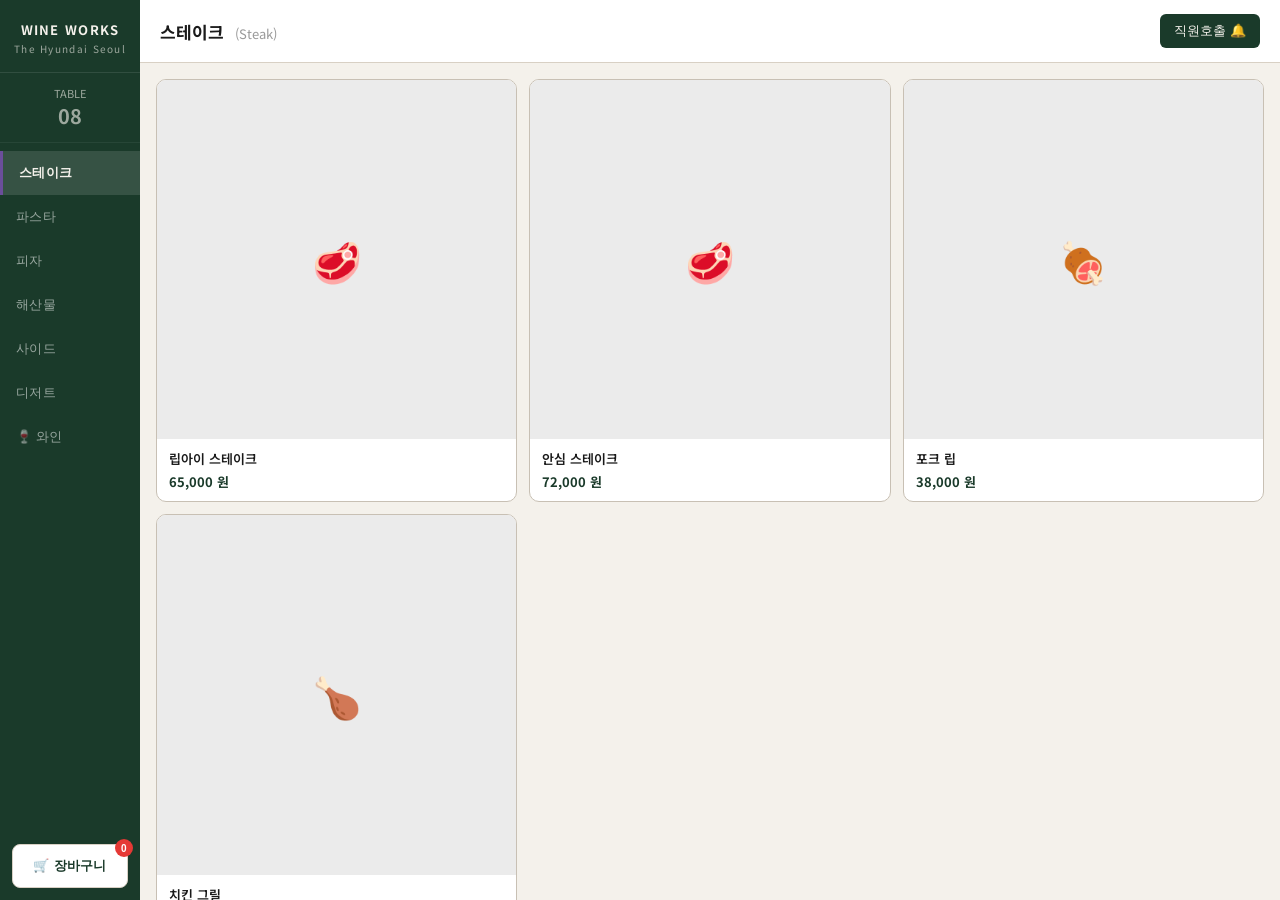
<file: public/index.html>
<!DOCTYPE html>
<html lang="ko">
<head>
  <meta charset="UTF-8">
  <meta name="viewport" content="width=device-width, initial-scale=1.0">
  <title>Wine Works</title>
  <link rel="preconnect" href="https://fonts.googleapis.com">
  <link href="https://fonts.googleapis.com/css2?family=Noto+Sans+KR:wght@400;500;600;700&display=swap" rel="stylesheet">
  <link rel="stylesheet" href="style.css">
</head>
<body>
<div class="app">

  <!-- 사이드바 -->
  <aside class="sidebar">
    <div class="sidebar-logo">WINE WORKS <span>The Hyundai Seoul</span></div>
    <div class="sidebar-table">TABLE <strong>08</strong></div>
    <nav class="category-list" id="categoryList">
      <button class="category-item active" onclick="showCategory('스테이크', this)">스테이크</button>
      <button class="category-item" onclick="showCategory('파스타', this)">파스타</button>
      <button class="category-item" onclick="showCategory('피자', this)">피자</button>
      <button class="category-item" onclick="showCategory('해산물', this)">해산물</button>
      <button class="category-item" onclick="showCategory('사이드', this)">사이드</button>
      <button class="category-item" onclick="showCategory('디저트', this)">디저트</button>
      <button class="category-item" onclick="showCategory('와인', this)">🍷 와인</button>
    </nav>
    <button class="sidebar-cart-btn" onclick="showCart()">
      🛒 장바구니
      <span class="cart-count" id="cartCount">0</span>
    </button>
  </aside>

  <!-- 메인 -->
  <div class="main">

    <!-- 메뉴 화면 -->
    <div id="menuScreen">
      <div class="top-bar">
        <div class="top-bar-title" id="categoryTitle">스테이크 <span>(Steak)</span></div>
        <div class="top-bar-actions">
          <button class="btn-staff">직원호출 🔔</button>
        </div>
      </div>
      <div class="menu-area">
        <div class="menu-grid" id="menuGrid"></div>
      </div>
    </div>

    <!-- 장바구니 화면 -->
    <div class="cart-screen" id="cartScreen">
      <div class="cart-header">
        <button class="btn-back" onclick="showMenu()">←</button>
        <h2>장바구니</h2>
      </div>
      <div class="cart-items" id="cartItems"></div>
      <div class="wine-recommend-section">
        <h3>🍷 이 음식들과 잘 어울리는 와인</h3>
        <div id="wineRecommendArea">
          <div class="wine-loading">
            <div class="dots"><span></span><span></span><span></span></div>
          </div>
        </div>
      </div>
      <div class="cart-footer">
        <div class="cart-total">
          <span>합계</span>
          <span id="cartTotal">0 원</span>
        </div>
        <button class="btn-order">주문하기</button>
      </div>
    </div>

  </div>
</div>

<script src="config.js"></script>
<script src="app.js"></script>
</body>
</html>
</file>
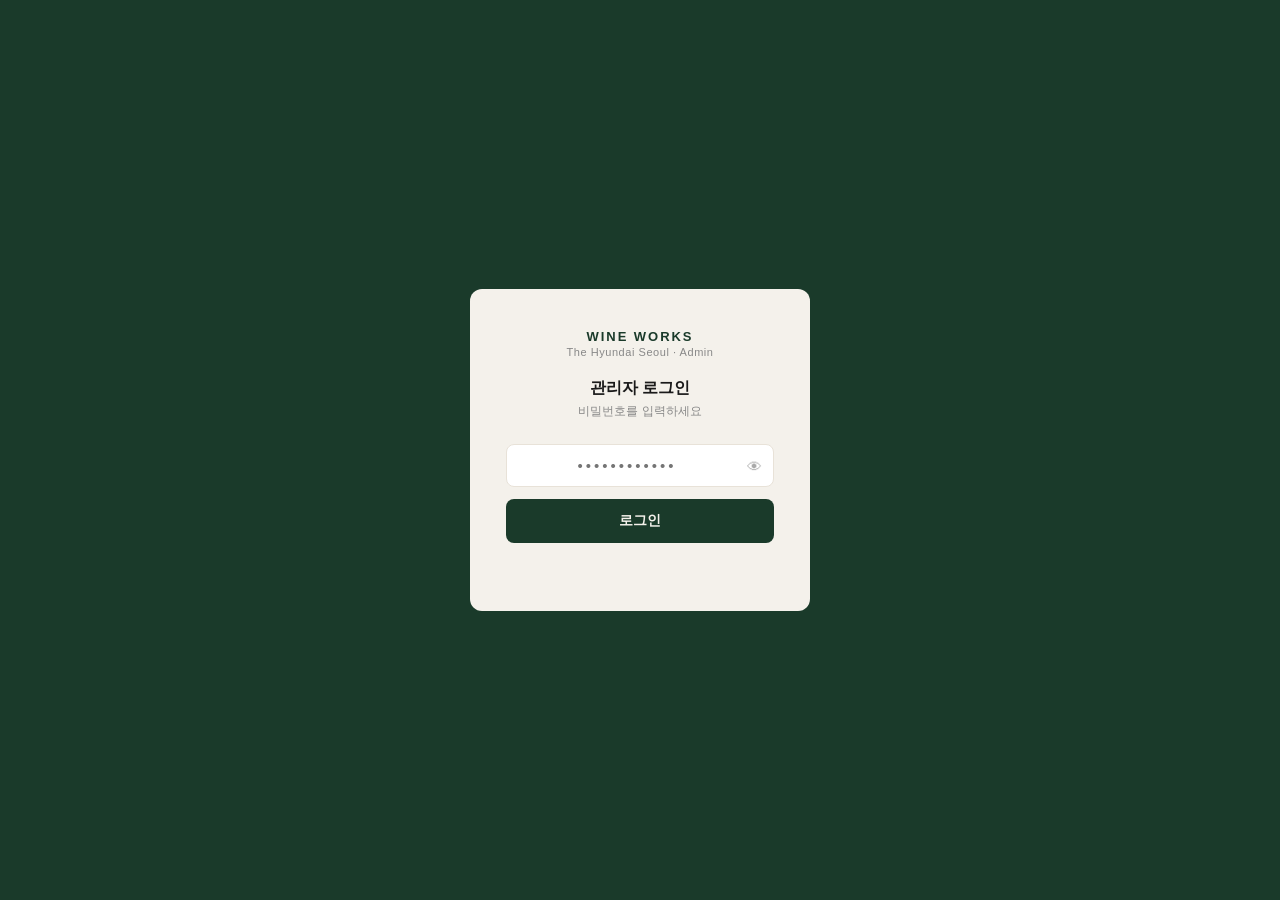
<file: public/admin.html>
<!DOCTYPE html>
<html lang="ko">
<head>
  <meta charset="UTF-8">
  <meta name="viewport" content="width=device-width, initial-scale=1.0">
  <title>Wine Works Admin</title>
  <link rel="stylesheet" href="admin.css">
</head>
<body>

<!-- ── 로그인 화면 ── -->
<div class="login-screen" id="loginScreen">
  <div class="login-box">
    <div class="login-logo">WINE WORKS <span>The Hyundai Seoul · Admin</span></div>
    <p class="login-title">관리자 로그인</p>
    <p class="login-subtitle">비밀번호를 입력하세요</p>
    <div class="pw-wrap">
      <input type="password" id="pwInput" placeholder="••••••••••••" autocomplete="current-password" />
      <button type="button" id="pwToggle" onclick="togglePw()">👁</button>
    </div>
    <button class="btn-login" onclick="doLogin()">로그인</button>
    <div class="login-error" id="loginError"></div>
  </div>
</div>

<!-- ── 어드민 앱 ── -->
<div class="admin-app" id="adminApp">

  <!-- 헤더 -->
  <header class="admin-header">
    <div>
      <span class="admin-header-logo">WINE WORKS<span>관리자 페이지</span></span>
    </div>
    <div style="display:flex; align-items:center; gap:10px;">
      <span class="admin-badge">ADMIN</span>
      <button class="btn-logout" onclick="doLogout()">로그아웃</button>
    </div>
  </header>

  <!-- 탭 네비게이션 -->
  <nav class="admin-tabs">
    <button class="tab-btn active" onclick="switchTab('wines')">🍷 와인 관리</button>
    <button class="tab-btn" onclick="switchTab('foods')">🍽️ 음식 관리</button>
    <button class="tab-btn" onclick="switchTab('logs')">📋 추천 이력</button>
    <button class="tab-btn" onclick="switchTab('feedbacks')">⭐ 피드백 현황</button>
  </nav>

  <!-- 컨텐츠 -->
  <main class="admin-content">

    <!-- ① 와인 관리 -->
    <section class="tab-panel active" id="panel-wines">
      <div class="section-header">
        <h2 class="section-title">와인 관리 <span id="wineCount"></span></h2>
        <button class="btn-primary" onclick="openWineModal(null)">+ 와인 추가</button>
      </div>
      <div class="filter-bar">
        <button class="filter-btn active" onclick="filterWines('all', this)">전체</button>
        <button class="filter-btn" onclick="filterWines('Bubble', this)">Bubble</button>
        <button class="filter-btn" onclick="filterWines('White', this)">White</button>
        <button class="filter-btn" onclick="filterWines('Red', this)">Red</button>
        <button class="filter-btn" onclick="filterWines('Sweet', this)">Sweet</button>
        <button class="filter-btn" onclick="filterWines('Non-Alcoholic', this)">Non-Alcoholic</button>
      </div>
      <div class="table-wrap">
        <table>
          <thead>
            <tr>
              <th>ID</th>
              <th>이름</th>
              <th>타입</th>
              <th>산지</th>
              <th>품종</th>
              <th>잔 가격</th>
              <th>보틀 가격</th>
              <th>판매</th>
              <th>관리</th>
            </tr>
          </thead>
          <tbody id="wineTableBody">
            <tr><td colspan="9"><div class="spinner-wrap"><div class="spinner"></div></div></td></tr>
          </tbody>
        </table>
      </div>
    </section>

    <!-- ② 음식 관리 -->
    <section class="tab-panel" id="panel-foods">
      <div class="section-header">
        <h2 class="section-title">음식 관리 <span id="foodCount"></span></h2>
        <button class="btn-primary" onclick="openFoodModal(null)">+ 음식 추가</button>
      </div>
      <div class="table-wrap">
        <table>
          <thead>
            <tr>
              <th>ID</th>
              <th>이름</th>
              <th>카테고리</th>
              <th>판매</th>
              <th>관리</th>
            </tr>
          </thead>
          <tbody id="foodTableBody">
            <tr><td colspan="5"><div class="spinner-wrap"><div class="spinner"></div></div></td></tr>
          </tbody>
        </table>
      </div>
    </section>

    <!-- ③ 추천 이력 -->
    <section class="tab-panel" id="panel-logs">
      <div class="section-header">
        <h2 class="section-title">추천 이력 <span id="logCount"></span></h2>
      </div>
      <div class="detail-layout">
        <div>
          <div class="log-list" id="logList">
            <div class="spinner-wrap"><div class="spinner"></div></div>
          </div>
        </div>
        <div id="logDetailWrap">
          <div class="empty-state">
            <div class="icon">👆</div>
            <p>왼쪽에서 세션을 선택하면<br>피드백을 입력할 수 있어요</p>
          </div>
        </div>
      </div>
    </section>

    <!-- ④ 피드백 현황 -->
    <section class="tab-panel" id="panel-feedbacks">
      <div class="section-header">
        <h2 class="section-title">피드백 현황</h2>
      </div>
      <div id="summaryGrid" class="summary-grid">
        <div class="spinner-wrap" style="grid-column:1/-1"><div class="spinner"></div></div>
      </div>
      <h3 style="font-size:15px; font-weight:700; margin-bottom:12px; color:#1A1A1A;">전체 피드백 목록</h3>
      <div class="table-wrap">
        <table>
          <thead>
            <tr>
              <th>날짜</th>
              <th>음식 조합</th>
              <th>와인</th>
              <th>점수</th>
              <th>코멘트</th>
            </tr>
          </thead>
          <tbody id="feedbackTableBody">
            <tr><td colspan="5"><div class="spinner-wrap"><div class="spinner"></div></div></td></tr>
          </tbody>
        </table>
      </div>
    </section>

  </main>
</div>

<!-- ── 와인 모달 ── -->
<div class="modal-overlay" id="wineModal">
  <div class="modal">
    <h3 class="modal-title" id="wineModalTitle">와인 추가</h3>
    <input type="hidden" id="wineModalId" />
    <div class="form-row">
      <div class="form-group">
        <label class="form-label">와인 ID</label>
        <input type="text" class="form-input" id="wf_wine_id" placeholder="예: R15" />
      </div>
      <div class="form-group">
        <label class="form-label">타입</label>
        <select class="form-select" id="wf_type">
          <option value="Red">Red</option>
          <option value="White">White</option>
          <option value="Bubble">Bubble</option>
          <option value="Sweet">Sweet</option>
          <option value="Non-Alcoholic">Non-Alcoholic</option>
        </select>
      </div>
    </div>
    <div class="form-group">
      <label class="form-label">이름 (영문)</label>
      <input type="text" class="form-input" id="wf_name" placeholder="예: Chateau Margaux 2018" />
    </div>
    <div class="form-group">
      <label class="form-label">이름 (한글)</label>
      <input type="text" class="form-input" id="wf_name_kr" placeholder="예: 샤또 마르고 2018" />
    </div>
    <div class="form-row">
      <div class="form-group">
        <label class="form-label">산지 (Region)</label>
        <input type="text" class="form-input" id="wf_region" placeholder="예: Bordeaux, France" />
      </div>
      <div class="form-group">
        <label class="form-label">품종 (Grape)</label>
        <input type="text" class="form-input" id="wf_grape" placeholder="예: Cabernet Sauvignon" />
      </div>
    </div>
    <div class="form-group">
      <label class="form-label">향미 노트 (Flavor Notes)</label>
      <input type="text" class="form-input" id="wf_flavor_notes" placeholder="예: 블랙체리, 삼나무, 바닐라" />
    </div>
    <div class="form-row">
      <div class="form-group">
        <label class="form-label">잔 가격 (원)</label>
        <input type="number" class="form-input" id="wf_price_glass" placeholder="예: 18000" />
      </div>
      <div class="form-group">
        <label class="form-label">보틀 가격 (원)</label>
        <input type="number" class="form-input" id="wf_price_bottle" placeholder="예: 85000" />
      </div>
    </div>
    <div class="modal-footer">
      <button class="btn-secondary" onclick="closeModal('wineModal')">취소</button>
      <button class="btn-primary" onclick="saveWine()">저장</button>
    </div>
  </div>
</div>

<!-- ── 음식 모달 ── -->
<div class="modal-overlay" id="foodModal">
  <div class="modal">
    <h3 class="modal-title" id="foodModalTitle">음식 추가</h3>
    <input type="hidden" id="foodModalId" />
    <div class="form-row">
      <div class="form-group">
        <label class="form-label">음식 ID</label>
        <input type="text" class="form-input" id="ff_food_id" placeholder="예: F25" />
      </div>
      <div class="form-group">
        <label class="form-label">카테고리</label>
        <input type="text" class="form-input" id="ff_category" placeholder="예: 스테이크" />
      </div>
    </div>
    <div class="form-group">
      <label class="form-label">음식 이름</label>
      <input type="text" class="form-input" id="ff_name" placeholder="예: 채끝 스테이크" />
    </div>
    <div class="modal-footer">
      <button class="btn-secondary" onclick="closeModal('foodModal')">취소</button>
      <button class="btn-primary" onclick="saveFood()">저장</button>
    </div>
  </div>
</div>

<!-- 토스트 -->
<div class="toast" id="toast"></div>

<script src="config.js"></script>
<script src="admin.js"></script>
</body>
</html>
</file>
<file: public/style.css>
/* ── Reset & Base ── */
* { box-sizing: border-box; margin: 0; padding: 0; }
body {
  font-family: 'Pretendard', 'Noto Sans KR', -apple-system, sans-serif;
  background: #F4F1EB;
  color: #1A1A1A;
  height: 100vh;
  overflow: hidden;
}

/* ── Layout ── */
.app { display: flex; height: 100vh; }

/* ── 사이드바 ── */
.sidebar {
  width: 140px;
  background: #1A3A2A;
  display: flex;
  flex-direction: column;
  padding: 20px 0 0;
  flex-shrink: 0;
}
.sidebar-logo {
  color: #F4F1EB;
  font-size: 13px;
  font-weight: 700;
  letter-spacing: 0.1em;
  text-align: center;
  padding: 0 12px 16px;
  border-bottom: 1px solid rgba(255,255,255,0.1);
}
.sidebar-logo span {
  display: block;
  font-size: 10px;
  font-weight: 400;
  opacity: 0.6;
  margin-top: 2px;
}
.sidebar-table {
  color: #F4F1EB;
  font-size: 11px;
  text-align: center;
  padding: 12px;
  opacity: 0.6;
  border-bottom: 1px solid rgba(255,255,255,0.1);
}
.sidebar-table strong {
  display: block;
  font-size: 20px;
  font-weight: 700;
  opacity: 1;
  color: #F4F1EB;
}
.category-list {
  margin-top: 8px;
  flex: 1;
  overflow-y: auto;
}
.category-item {
  display: block;
  width: 100%;
  padding: 13px 16px;
  font-size: 13px;
  font-weight: 500;
  color: rgba(255,255,255,0.55);
  background: none;
  border: none;
  text-align: left;
  cursor: pointer;
  transition: all 0.15s;
  letter-spacing: 0.02em;
}
.category-item:hover { color: #F4F1EB; background: rgba(255,255,255,0.05); }
.category-item.active {
  color: #F4F1EB;
  background: rgba(255,255,255,0.12);
  font-weight: 700;
  border-left: 3px solid #6B4E9B;
}

/* 사이드바 하단 장바구니 버튼 */
.sidebar-cart-btn {
  margin: 12px;
  background: #fff;
  border: 1.5px solid #D8D0C4;
  border-radius: 8px;
  padding: 12px 8px;
  color: #1A3A2A;
  font-size: 13px;
  font-weight: 600;
  cursor: pointer;
  position: relative;
  text-align: center;
  letter-spacing: 0.02em;
}
.sidebar-cart-btn:hover { background: #F4F1EB; }

.cart-count {
  position: absolute;
  top: -6px; right: -6px;
  background: #E53935;
  color: #fff;
  font-size: 10px;
  font-weight: 700;
  width: 18px; height: 18px;
  border-radius: 50%;
  display: flex; align-items: center; justify-content: center;
}

/* ── 메인 영역 ── */
.main { flex: 1; display: flex; flex-direction: column; overflow: hidden; }

/* ── 상단 헤더 ── */
.top-bar {
  display: flex;
  align-items: center;
  justify-content: space-between;
  padding: 14px 20px;
  background: #fff;
  border-bottom: 1.5px solid #D8D0C4;
}
.top-bar-title { font-size: 17px; font-weight: 700; color: #1A1A1A; }
.top-bar-title span { font-size: 13px; font-weight: 400; color: #999; margin-left: 6px; }
.top-bar-actions { display: flex; gap: 10px; align-items: center; }
.btn-staff {
  background: #1A3A2A;
  color: #F4F1EB;
  border: none;
  border-radius: 6px;
  padding: 8px 14px;
  font-size: 13px;
  font-weight: 500;
  cursor: pointer;
}

/* ── 메뉴 그리드 ── */
.menu-area { flex: 1; overflow-y: auto; padding: 16px; }
.menu-grid {
  display: grid;
  grid-template-columns: repeat(3, 1fr);
  gap: 12px;
}
.menu-card {
  background: #fff;
  border-radius: 10px;
  overflow: hidden;
  border: 1.5px solid #C8C0B4;
  cursor: pointer;
  transition: border-color 0.15s, box-shadow 0.15s;
  position: relative;
}
.menu-card:hover {
  border-color: #1A3A2A;
  box-shadow: 0 2px 8px rgba(26,58,42,0.12);
}
.menu-card.clicked {
  border-color: #1A3A2A;
  box-shadow: 0 0 0 2px rgba(26,58,42,0.25);
}
.menu-card-img {
  width: 100%;
  aspect-ratio: 1;
  background: #EBEBEB;
  display: flex;
  align-items: center;
  justify-content: center;
  font-size: 40px;
}
.menu-card-img img { width: 100%; height: 100%; object-fit: cover; }
.menu-card-body { padding: 10px 12px; }
.menu-card-name { font-size: 13px; font-weight: 600; color: #1A1A1A; margin-bottom: 4px; }
.menu-card-price { font-size: 13px; color: #1A3A2A; font-weight: 700; }

/* 추천 뱃지 */
.badge-recommend {
  position: absolute;
  top: 8px; left: 8px;
  background: #6B4E9B;
  color: #fff;
  font-size: 10px;
  font-weight: 700;
  padding: 3px 8px;
  border-radius: 12px;
  letter-spacing: 0.05em;
}

/* 와인 타입 뱃지 */
.badge-wine-type {
  display: inline-block;
  font-size: 10px;
  font-weight: 700;
  padding: 3px 8px;
  border-radius: 12px;
  margin-bottom: 6px;
  letter-spacing: 0.05em;
}
.badge-Bubble { background: #E8F4FD; color: #1A6FA8; }
.badge-White { background: #FDFBE8; color: #8A7A10; }
.badge-Red { background: #FDEAEA; color: #A82020; }
.badge-Sweet { background: #FDF0E8; color: #A85A10; }
.badge-Non-Alcoholic { background: #EDFAED; color: #1A7A1A; }

/* ── 장바구니 화면 ── */
.cart-screen { display: none; flex-direction: column; height: 100%; }
.cart-screen.active { display: flex; }
.cart-header {
  padding: 14px 20px;
  border-bottom: 1.5px solid #D8D0C4;
  display: flex; align-items: center; gap: 12px;
  background: #fff;
}
.btn-back {
  background: none; border: none;
  font-size: 20px; cursor: pointer; color: #1A3A2A;
  font-weight: 700;
}
.cart-header h2 { font-size: 17px; font-weight: 700; }

.cart-items { flex: 1; overflow-y: auto; padding: 16px; display: flex; flex-direction: column; gap: 10px; }

/* 장바구니 아이템 카드 */
.cart-item {
  display: flex;
  align-items: center;
  justify-content: space-between;
  padding: 14px 16px;
  background: #fff;
  border: 1.5px solid #D8D0C4;
  border-radius: 10px;
}
.cart-item-name { font-size: 14px; font-weight: 600; color: #1A1A1A; }
.cart-item-qty { font-size: 13px; color: #888; margin-top: 2px; }
.cart-item-price { font-size: 14px; color: #1A3A2A; font-weight: 700; }
.cart-item-remove {
  background: none; border: none;
  color: #bbb; font-size: 18px; cursor: pointer; margin-left: 12px;
  line-height: 1;
}
.cart-item-remove:hover { color: #E53935; }

/* 추천 와인 섹션 (Touch 3) */
.wine-recommend-section {
  margin: 0 16px 12px;
  background: #1A3A2A;
  border-radius: 10px;
  padding: 10px 12px;
}
.wine-recommend-section h3 {
  color: #F4F1EB;
  font-size: 12px;
  font-weight: 700;
  margin-bottom: 8px;
}

/* 와인 추천 카드 */
.wine-cards-row { display: flex; gap: 8px; overflow-x: auto; padding-bottom: 4px; }
.wine-rec-card {
  background: #fff;
  border-radius: 8px;
  padding: 10px 10px 10px 10px;
  width: 200px;
  min-width: 200px;
  max-width: 200px;
  flex-shrink: 0;
  display: flex;
  align-items: center;
  gap: 10px;
  position: relative;
}
.wine-rec-card-content { flex: 1; min-width: 0; }
.wine-rec-card-name {
  font-size: 12px;
  font-weight: 700;
  color: #1A1A1A;
  margin-bottom: 3px;
  word-break: keep-all;
  line-height: 1.4;
  display: -webkit-box;
  -webkit-line-clamp: 2;
  -webkit-box-orient: vertical;
  overflow: hidden;
}
.wine-rec-card-info {
  font-size: 10px;
  color: #888;
  margin-bottom: 2px;
  white-space: nowrap;
  overflow: hidden;
  text-overflow: ellipsis;
}
.wine-rec-card-price { font-size: 11px; color: #1A3A2A; font-weight: 700; }
.btn-add-wine {
  width: 28px;
  height: 28px;
  min-width: 28px;
  background: #fff;
  color: #1A3A2A;
  border: 1.5px solid #1A3A2A;
  border-radius: 50%;
  font-size: 18px;
  font-weight: 400;
  cursor: pointer;
  display: flex;
  align-items: center;
  justify-content: center;
  line-height: 1;
  flex-shrink: 0;
}
.btn-add-wine:hover { background: #F4F1EB; }

.wine-loading {
  color: rgba(255,255,255,0.5);
  font-size: 13px;
  text-align: center;
  padding: 20px 0;
}

/* 장바구니 하단 */
.cart-footer {
  padding: 16px;
  border-top: 1.5px solid #D8D0C4;
  background: #fff;
}
.cart-total {
  display: flex; justify-content: space-between;
  font-size: 16px; font-weight: 700;
  margin-bottom: 12px;
}
.btn-order {
  width: 100%;
  background: #1A3A2A;
  color: #F4F1EB;
  border: none;
  border-radius: 8px;
  padding: 16px;
  font-size: 16px;
  font-weight: 700;
  cursor: pointer;
}
.btn-order:hover { background: #142E20; }

/* ── 로딩 ── */
.dots span {
  display: inline-block;
  width: 6px; height: 6px;
  border-radius: 50%;
  background: rgba(255,255,255,0.6);
  animation: blink 1.2s infinite;
  margin: 0 2px;
}
.dots span:nth-child(2) { animation-delay: 0.2s; }
.dots span:nth-child(3) { animation-delay: 0.4s; }
@keyframes blink { 0%,80%,100%{opacity:0.2} 40%{opacity:1} }
</file>
<file: public/admin.css>
/* ── Reset & Base ── */
* { box-sizing: border-box; margin: 0; padding: 0; }
body {
  font-family: 'Apple SD Gothic Neo', -apple-system, sans-serif;
  background: #F4F1EB;
  color: #1A1A1A;
  min-height: 100vh;
}

/* ── Login Screen ── */
.login-screen {
  display: flex;
  align-items: center;
  justify-content: center;
  min-height: 100vh;
  background: #1A3A2A;
}
.login-box {
  background: #F4F1EB;
  border-radius: 12px;
  padding: 40px 36px;
  width: 340px;
  text-align: center;
}
.login-logo {
  font-size: 13px;
  font-weight: 700;
  letter-spacing: 0.15em;
  color: #1A3A2A;
  margin-bottom: 4px;
}
.login-logo span {
  display: block;
  font-size: 11px;
  font-weight: 400;
  color: #888;
  letter-spacing: 0.05em;
  margin-top: 2px;
}
.login-title {
  font-size: 16px;
  font-weight: 600;
  color: #1A1A1A;
  margin: 20px 0 4px;
}
.login-subtitle {
  font-size: 12px;
  color: #888;
  margin-bottom: 24px;
}
.pw-wrap {
  position: relative;
  margin-bottom: 12px;
}
#pwInput {
  width: 100%;
  padding: 12px 40px 12px 14px;
  border: 1.5px solid #E8E2D8;
  border-radius: 8px;
  font-size: 15px;
  font-family: inherit;
  background: #fff;
  color: #1A1A1A;
  outline: none;
  text-align: center;
  letter-spacing: 0.2em;
}
#pwInput:focus {
  border-color: #1A3A2A;
}
#pwToggle {
  position: absolute;
  right: 12px;
  top: 50%;
  transform: translateY(-50%);
  background: none;
  border: none;
  cursor: pointer;
  font-size: 15px;
  color: #aaa;
  padding: 0;
  line-height: 1;
}
.btn-login {
  width: 100%;
  background: #1A3A2A;
  color: #F4F1EB;
  border: none;
  border-radius: 8px;
  padding: 13px;
  font-size: 14px;
  font-weight: 600;
  cursor: pointer;
  font-family: inherit;
  transition: background 0.15s;
}
.btn-login:hover { background: #142E20; }
.login-error {
  font-size: 12px;
  color: #c0392b;
  margin-top: 10px;
  min-height: 18px;
}

/* ── Admin App Layout ── */
.admin-app { display: none; min-height: 100vh; flex-direction: column; }
.admin-app.visible { display: flex; }

/* ── Admin Header ── */
.admin-header {
  background: #1A3A2A;
  padding: 0 24px;
  display: flex;
  align-items: center;
  justify-content: space-between;
  height: 56px;
  flex-shrink: 0;
}
.admin-header-logo {
  color: #F4F1EB;
  font-size: 13px;
  font-weight: 700;
  letter-spacing: 0.12em;
}
.admin-header-logo span {
  font-size: 10px;
  font-weight: 400;
  opacity: 0.55;
  margin-left: 8px;
  letter-spacing: 0.05em;
}
.admin-badge {
  background: #6B4E9B;
  color: #fff;
  font-size: 10px;
  font-weight: 700;
  padding: 3px 10px;
  border-radius: 12px;
  letter-spacing: 0.08em;
}
.btn-logout {
  background: rgba(255,255,255,0.1);
  color: rgba(255,255,255,0.7);
  border: none;
  border-radius: 6px;
  padding: 6px 14px;
  font-size: 12px;
  cursor: pointer;
  font-family: inherit;
  transition: background 0.15s;
  margin-left: 12px;
}
.btn-logout:hover { background: rgba(255,255,255,0.18); color: #fff; }

/* ── Tab Navigation ── */
.admin-tabs {
  background: #fff;
  border-bottom: 1px solid #E8E2D8;
  display: flex;
  padding: 0 24px;
  gap: 4px;
  flex-shrink: 0;
}
.tab-btn {
  background: none;
  border: none;
  border-bottom: 3px solid transparent;
  padding: 14px 20px 11px;
  font-size: 14px;
  font-weight: 500;
  color: #888;
  cursor: pointer;
  font-family: inherit;
  transition: color 0.15s, border-color 0.15s;
  white-space: nowrap;
}
.tab-btn:hover { color: #1A3A2A; }
.tab-btn.active {
  color: #1A3A2A;
  border-bottom-color: #1A3A2A;
  font-weight: 700;
}

/* ── Admin Content ── */
.admin-content {
  flex: 1;
  padding: 24px;
  overflow-y: auto;
}

.tab-panel { display: none; }
.tab-panel.active { display: block; }

/* ── Section Header ── */
.section-header {
  display: flex;
  align-items: center;
  justify-content: space-between;
  margin-bottom: 16px;
}
.section-title {
  font-size: 18px;
  font-weight: 700;
  color: #1A1A1A;
}
.section-title span {
  font-size: 13px;
  font-weight: 400;
  color: #888;
  margin-left: 8px;
}

/* ── Filter Bar ── */
.filter-bar {
  display: flex;
  gap: 6px;
  margin-bottom: 16px;
  flex-wrap: wrap;
}
.filter-btn {
  background: #fff;
  border: 1.5px solid #E8E2D8;
  border-radius: 20px;
  padding: 6px 16px;
  font-size: 13px;
  color: #555;
  cursor: pointer;
  font-family: inherit;
  transition: all 0.15s;
}
.filter-btn:hover { border-color: #1A3A2A; color: #1A3A2A; }
.filter-btn.active {
  background: #1A3A2A;
  border-color: #1A3A2A;
  color: #F4F1EB;
  font-weight: 600;
}

/* ── Data Table ── */
.table-wrap {
  background: #fff;
  border-radius: 10px;
  border: 1px solid #E8E2D8;
  overflow: hidden;
}
table {
  width: 100%;
  border-collapse: collapse;
  font-size: 13px;
}
thead th {
  background: #F4F1EB;
  padding: 11px 14px;
  text-align: left;
  font-weight: 600;
  font-size: 12px;
  color: #555;
  border-bottom: 1px solid #E8E2D8;
  white-space: nowrap;
}
tbody tr {
  border-bottom: 1px solid #F0EBE2;
  transition: background 0.1s;
}
tbody tr:last-child { border-bottom: none; }
tbody tr:hover { background: #FAFAF8; }
tbody td {
  padding: 12px 14px;
  vertical-align: middle;
  color: #1A1A1A;
}
td.muted { color: #888; font-size: 12px; }
td.price { font-weight: 600; color: #1A3A2A; }

/* ── Toggle Switch ── */
.toggle-wrap { display: flex; align-items: center; gap: 8px; }
.toggle {
  position: relative;
  width: 36px;
  height: 20px;
  cursor: pointer;
}
.toggle input { opacity: 0; width: 0; height: 0; }
.toggle-slider {
  position: absolute;
  inset: 0;
  background: #D8D3CA;
  border-radius: 20px;
  transition: background 0.2s;
}
.toggle-slider::before {
  content: '';
  position: absolute;
  width: 14px; height: 14px;
  left: 3px; top: 3px;
  background: #fff;
  border-radius: 50%;
  transition: transform 0.2s;
  box-shadow: 0 1px 3px rgba(0,0,0,0.15);
}
.toggle input:checked + .toggle-slider { background: #1A3A2A; }
.toggle input:checked + .toggle-slider::before { transform: translateX(16px); }
.toggle-label { font-size: 12px; color: #888; }

/* ── Type Badge ── */
.type-badge {
  display: inline-block;
  padding: 3px 10px;
  border-radius: 12px;
  font-size: 11px;
  font-weight: 600;
  letter-spacing: 0.04em;
}
.type-bubble { background: #E8F4F0; color: #1A6B50; }
.type-white  { background: #FEF9E7; color: #A0740B; }
.type-red    { background: #FDECEA; color: #9B2226; }
.type-sweet  { background: #FDE8F0; color: #8B2459; }
.type-non-alcoholic { background: #EAF0FB; color: #2B5BB5; }

/* ── Action Buttons ── */
.action-btns { display: flex; gap: 6px; }
.btn-sm {
  background: none;
  border: 1.5px solid #E8E2D8;
  border-radius: 6px;
  padding: 5px 12px;
  font-size: 12px;
  color: #555;
  cursor: pointer;
  font-family: inherit;
  transition: all 0.12s;
}
.btn-sm:hover { border-color: #1A3A2A; color: #1A3A2A; }
.btn-sm.danger:hover { border-color: #c0392b; color: #c0392b; }
.btn-primary {
  background: #1A3A2A;
  color: #F4F1EB;
  border: none;
  border-radius: 8px;
  padding: 9px 20px;
  font-size: 13px;
  font-weight: 600;
  cursor: pointer;
  font-family: inherit;
  transition: background 0.15s;
  white-space: nowrap;
}
.btn-primary:hover { background: #142E20; }
.btn-secondary {
  background: #fff;
  color: #1A1A1A;
  border: 1.5px solid #E8E2D8;
  border-radius: 8px;
  padding: 9px 20px;
  font-size: 13px;
  font-weight: 500;
  cursor: pointer;
  font-family: inherit;
  transition: all 0.15s;
}
.btn-secondary:hover { border-color: #1A3A2A; }

/* ── Modal ── */
.modal-overlay {
  display: none;
  position: fixed;
  inset: 0;
  background: rgba(0,0,0,0.45);
  z-index: 200;
  align-items: center;
  justify-content: center;
}
.modal-overlay.open { display: flex; }
.modal {
  background: #fff;
  border-radius: 12px;
  padding: 28px;
  width: 480px;
  max-width: 92vw;
  max-height: 88vh;
  overflow-y: auto;
  box-shadow: 0 8px 40px rgba(0,0,0,0.18);
}
.modal-title {
  font-size: 17px;
  font-weight: 700;
  color: #1A1A1A;
  margin-bottom: 20px;
}
.form-group { margin-bottom: 16px; }
.form-label {
  display: block;
  font-size: 12px;
  font-weight: 600;
  color: #555;
  margin-bottom: 6px;
  letter-spacing: 0.03em;
}
.form-input, .form-select {
  width: 100%;
  padding: 10px 13px;
  border: 1.5px solid #E8E2D8;
  border-radius: 8px;
  font-size: 14px;
  font-family: inherit;
  color: #1A1A1A;
  background: #fff;
  outline: none;
  transition: border-color 0.15s;
}
.form-input:focus, .form-select:focus { border-color: #1A3A2A; }
.form-row { display: grid; grid-template-columns: 1fr 1fr; gap: 14px; }
.modal-footer {
  display: flex;
  gap: 10px;
  justify-content: flex-end;
  margin-top: 24px;
  padding-top: 18px;
  border-top: 1px solid #E8E2D8;
}

/* ── Log List ── */
.log-list { display: flex; flex-direction: column; gap: 10px; }
.log-card {
  background: #fff;
  border: 1px solid #E8E2D8;
  border-radius: 10px;
  padding: 16px 18px;
  cursor: pointer;
  transition: all 0.15s;
}
.log-card:hover { border-color: #1A3A2A; box-shadow: 0 2px 8px rgba(0,0,0,0.06); }
.log-card.selected { border-color: #6B4E9B; background: #FAF8FE; }
.log-card-top {
  display: flex;
  align-items: center;
  justify-content: space-between;
  margin-bottom: 8px;
}
.log-id { font-size: 11px; color: #888; font-family: monospace; }
.log-date { font-size: 12px; color: #888; }
.log-foods { font-size: 13px; font-weight: 600; color: #1A1A1A; margin-bottom: 6px; }
.log-wines { font-size: 12px; color: #6B4E9B; }

/* ── Detail Panel ── */
.detail-layout {
  display: grid;
  grid-template-columns: 1fr 1fr;
  gap: 20px;
  align-items: start;
}
.detail-panel {
  background: #fff;
  border: 1px solid #E8E2D8;
  border-radius: 10px;
  padding: 20px;
}
.detail-panel-title {
  font-size: 14px;
  font-weight: 700;
  color: #1A1A1A;
  margin-bottom: 16px;
  padding-bottom: 12px;
  border-bottom: 1px solid #F0EBE2;
}
.wine-feedback-item {
  padding: 14px 0;
  border-bottom: 1px solid #F0EBE2;
}
.wine-feedback-item:last-child { border-bottom: none; }
.wine-fb-name { font-size: 14px; font-weight: 600; color: #1A1A1A; margin-bottom: 3px; }
.wine-fb-reason { font-size: 12px; color: #888; margin-bottom: 10px; }
.star-row { display: flex; gap: 4px; margin-bottom: 8px; }
.star {
  font-size: 20px;
  cursor: pointer;
  color: #D8D3CA;
  transition: color 0.1s;
  user-select: none;
}
.star.active { color: #E8B84B; }
.fb-comment {
  width: 100%;
  padding: 8px 10px;
  border: 1.5px solid #E8E2D8;
  border-radius: 6px;
  font-size: 12px;
  font-family: inherit;
  color: #1A1A1A;
  resize: none;
  outline: none;
  transition: border-color 0.15s;
}
.fb-comment:focus { border-color: #1A3A2A; }
.btn-save-fb {
  margin-top: 8px;
  background: #6B4E9B;
  color: #fff;
  border: none;
  border-radius: 6px;
  padding: 7px 16px;
  font-size: 12px;
  font-weight: 600;
  cursor: pointer;
  font-family: inherit;
  transition: background 0.15s;
}
.btn-save-fb:hover { background: #5A3D8A; }
.saved-chip {
  display: inline-block;
  background: #E8F4F0;
  color: #1A6B50;
  font-size: 11px;
  font-weight: 600;
  padding: 3px 10px;
  border-radius: 10px;
  margin-top: 6px;
}

/* ── Feedback Summary ── */
.summary-grid {
  display: grid;
  grid-template-columns: repeat(auto-fill, minmax(220px, 1fr));
  gap: 12px;
  margin-bottom: 24px;
}
.summary-card {
  background: #fff;
  border: 1px solid #E8E2D8;
  border-radius: 10px;
  padding: 16px;
}
.summary-wine-name { font-size: 13px; font-weight: 700; color: #1A1A1A; margin-bottom: 2px; }
.summary-wine-type { font-size: 11px; color: #888; margin-bottom: 10px; }
.summary-score-row { display: flex; align-items: baseline; gap: 6px; }
.score-big { font-size: 28px; font-weight: 700; color: #1A3A2A; line-height: 1; }
.score-max { font-size: 13px; color: #ccc; }
.score-count { font-size: 11px; color: #888; }
.score-bar-wrap { margin-top: 8px; background: #F0EBE2; border-radius: 4px; height: 4px; overflow: hidden; }
.score-bar { height: 100%; background: #1A3A2A; border-radius: 4px; transition: width 0.5s ease; }

/* ── Full Feedback Table ── */
.score-stars { color: #E8B84B; letter-spacing: 1px; }
.no-score { color: #D8D3CA; }

/* ── Empty State ── */
.empty-state {
  text-align: center;
  padding: 60px 20px;
  color: #888;
}
.empty-state .icon { font-size: 36px; margin-bottom: 12px; }
.empty-state p { font-size: 14px; }

/* ── Toast ── */
.toast {
  position: fixed;
  bottom: 24px;
  right: 24px;
  background: #1A3A2A;
  color: #F4F1EB;
  padding: 12px 20px;
  border-radius: 8px;
  font-size: 13px;
  font-weight: 500;
  box-shadow: 0 4px 16px rgba(0,0,0,0.18);
  z-index: 999;
  opacity: 0;
  transform: translateY(8px);
  transition: opacity 0.25s, transform 0.25s;
  pointer-events: none;
}
.toast.show { opacity: 1; transform: translateY(0); }
.toast.error { background: #9B2226; }

/* ── Loading Spinner ── */
.spinner-wrap {
  display: flex;
  align-items: center;
  justify-content: center;
  padding: 60px;
}
.spinner {
  width: 32px; height: 32px;
  border: 3px solid #E8E2D8;
  border-top-color: #1A3A2A;
  border-radius: 50%;
  animation: spin 0.8s linear infinite;
}
@keyframes spin { to { transform: rotate(360deg); } }

/* ── Responsive ── */
@media (max-width: 768px) {
  .detail-layout { grid-template-columns: 1fr; }
  .form-row { grid-template-columns: 1fr; }
  .admin-content { padding: 16px; }
  .tab-btn { padding: 12px 14px 9px; font-size: 13px; }
  .summary-grid { grid-template-columns: 1fr 1fr; }
}
</file>
